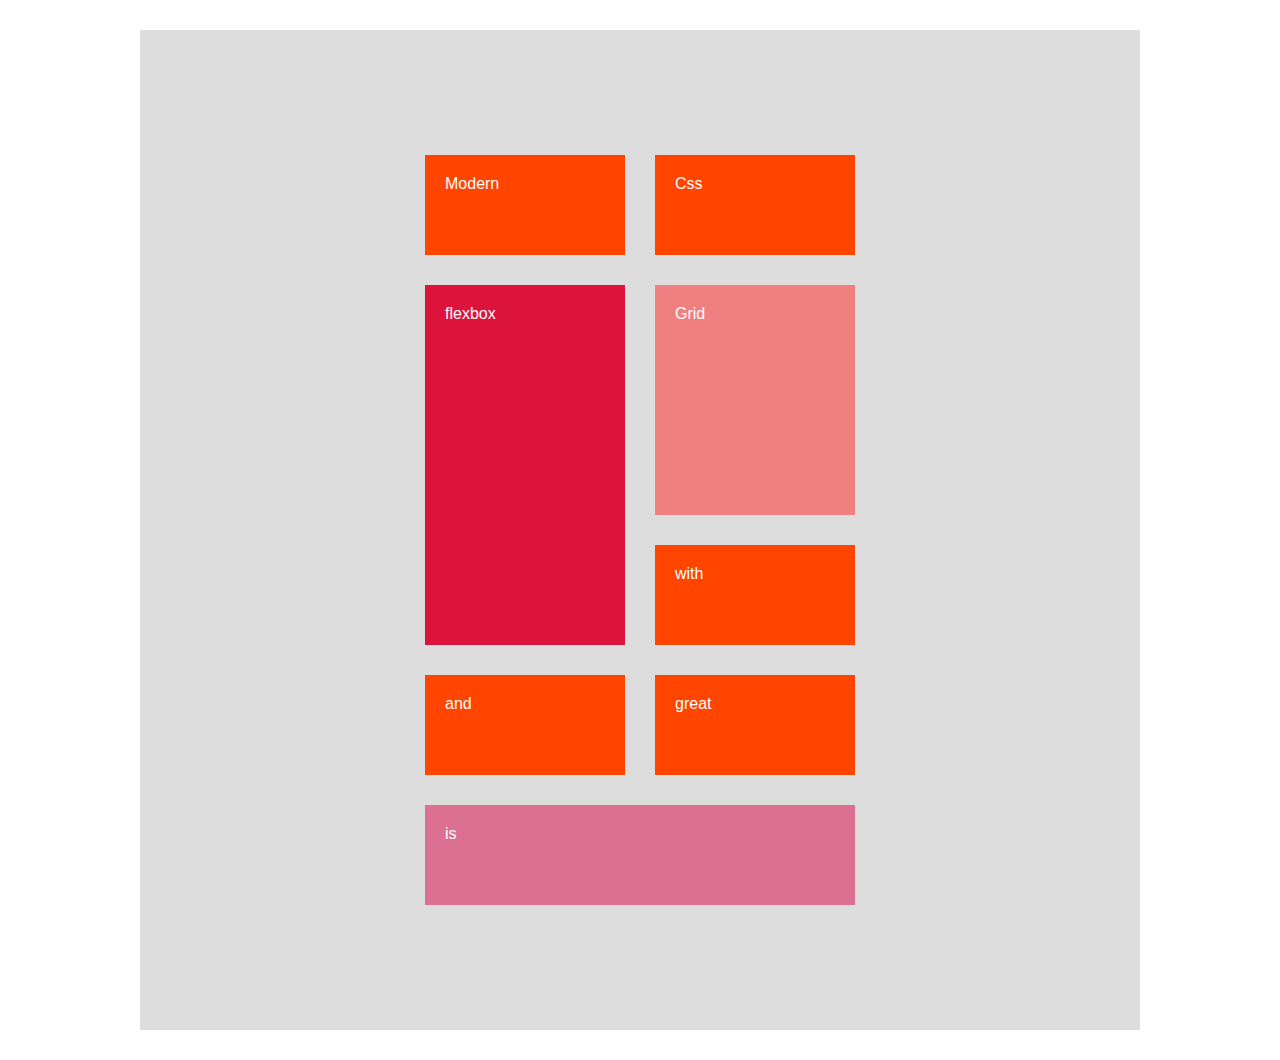
<file: explicit-align-tracks/index.html>
<!DOCTYPE html>
<html lang="en">
  <head>
    <meta charset="UTF-8" />
    <meta name="viewport" content="width=device-width, initial-scale=1.0" />
    <link rel="stylesheet" href="style.css" />
    <title>Document</title>
  </head>
  <body>
    <div class="container">
      <div class="item item-1">Modern</div>
      <div class="item item-2">Css</div>
      <div class="item item-3">with</div>
      <div class="item item-4">flexbox</div>
      <div class="item item-5">and</div>
      <div class="item item-6">Grid</div>
      <div class="item item-7">is</div>
      <div class="item item-8">great</div>
    </div>
  </body>
</html>
</file>
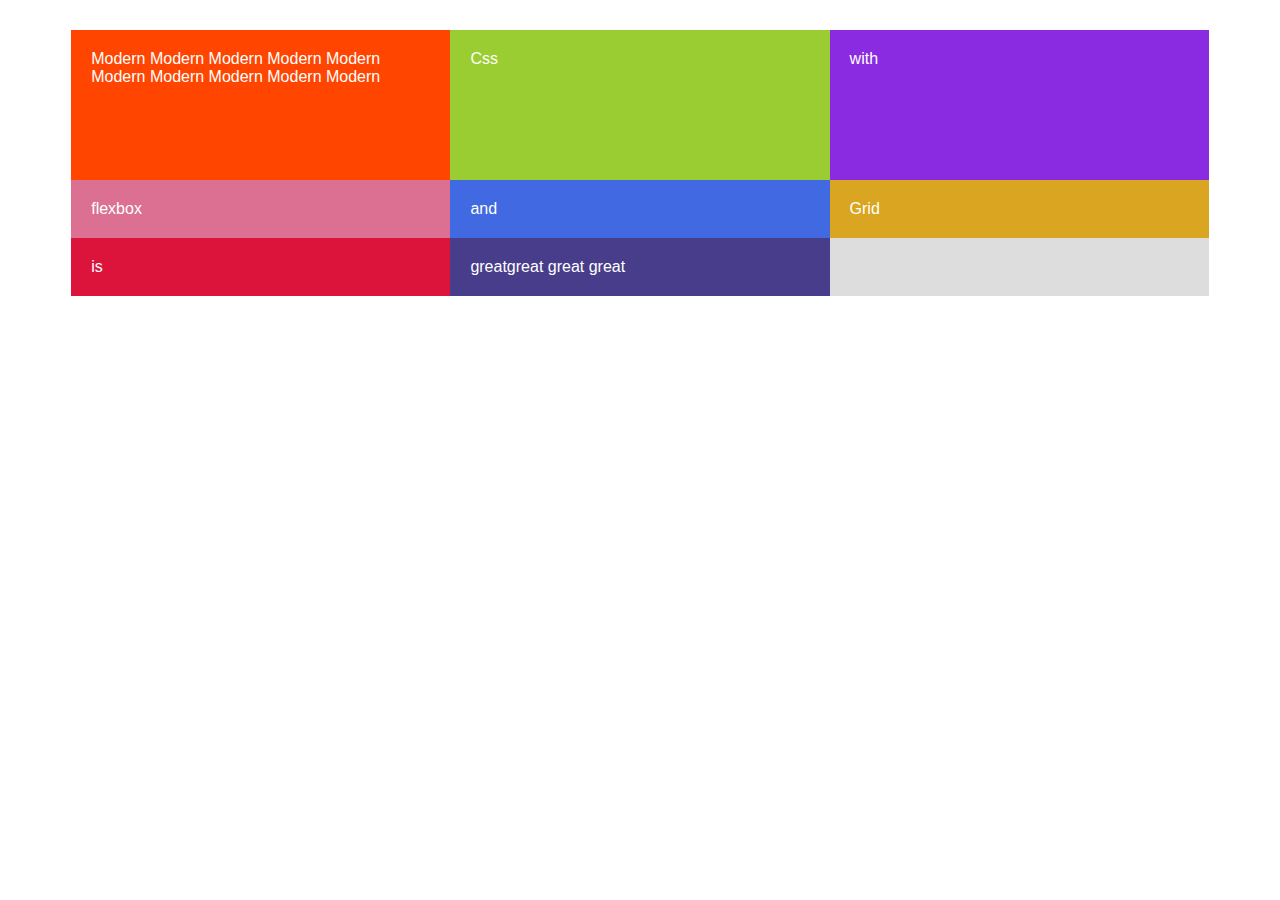
<file: min-max/index.html>
<!DOCTYPE html>
<html lang="en">
  <head>
    <meta charset="UTF-8" />
    <meta name="viewport" content="width=device-width, initial-scale=1.0" />
    <link rel="stylesheet" href="style.css" />
    <title>Document</title>
  </head>
  <body>
    <div class="container">
      <div class="item item-1">
        Modern Modern Modern Modern Modern Modern Modern Modern Modern Modern
      </div>
      <div class="item item-2">Css</div>
      <div class="item item-3">with</div>
      <div class="item item-4">flexbox</div>
      <div class="item item-5">and</div>
      <div class="item item-6">Grid</div>
      <div class="item item-7">is</div>
      <div class="item item-8">greatgreat great great</div>
    </div>
  </body>
</html>
</file>
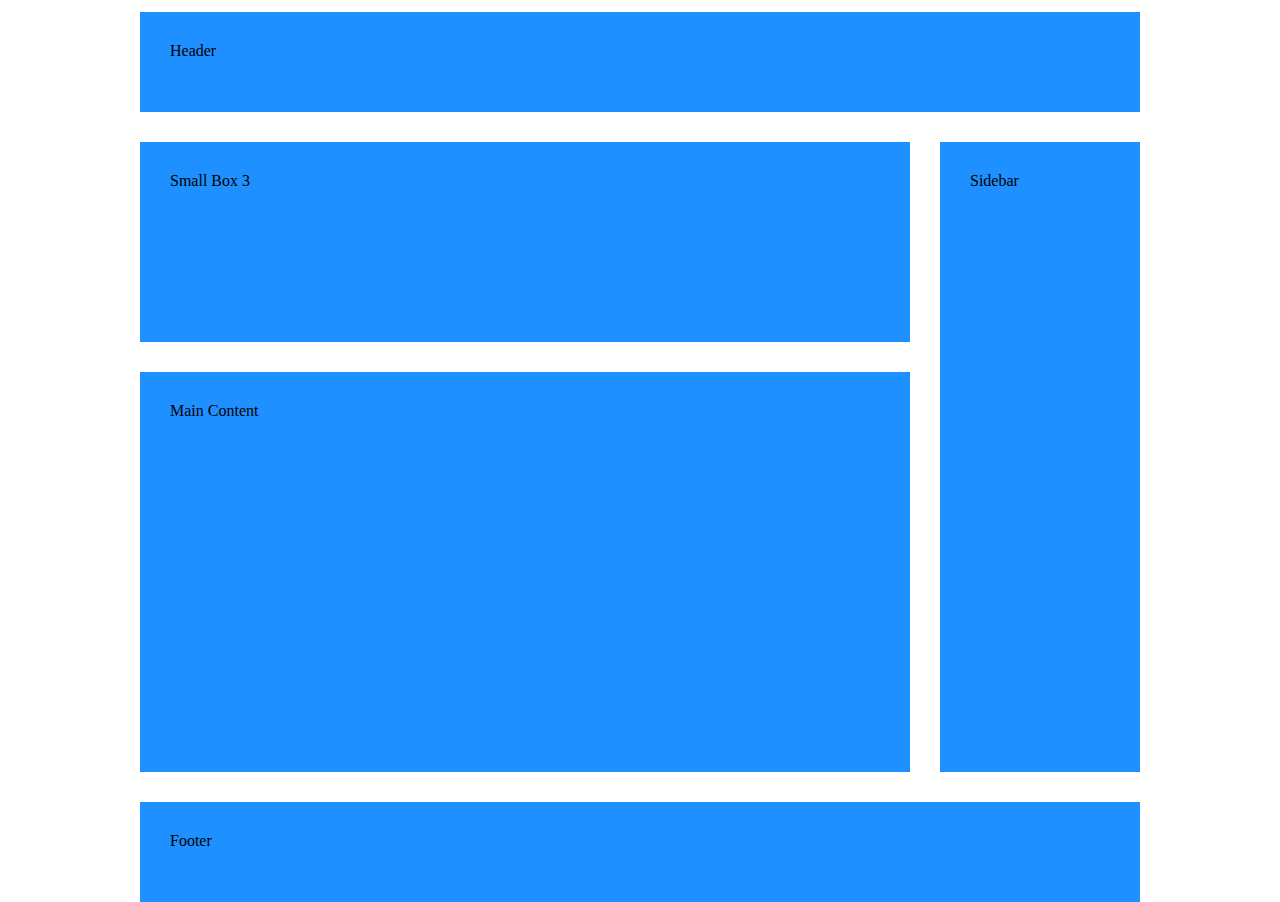
<file: sample-website/index.html>
<!DOCTYPE html>
<html lang="en">
  <head>
    <meta charset="UTF-8" />
    <meta name="viewport" content="width=device-width, initial-scale=1.0" />
    <link rel="stylesheet" href="style.css" />
    <title>Document</title>
  </head>
  <body>
    <div class="container">
      <div class="item header">Header</div>
      <div class="item small-box">Small Box 1</div>
      <div class="item small-box">Small Box 2</div>
      <div class="item small-box">Small Box 3</div>
      <div class="item sidebar">Sidebar</div>
      <div class="item main">Main Content</div>
      <div class="item footer">Footer</div>
    </div>
  </body>
</html>
</file>
<file: explicit-align-tracks/style.css>
.container {
  width: 1000px;

  margin: 30px auto;
  background-color: #ddd;

  display: grid;
  /* grid-template-rows: repeat(1, 150px);
  grid-template-columns: repeat(2, 1fr); */
  gap: 30px;

  /* align grid items to grid areas */
  /* default value is stretch - takes entire area */
  /* align-items: end;
  justify-items: center; */

  /* implicit grid properties */
  grid-auto-flow: row dense;
  /* grid-auto-columns: 0.5fr; */
  grid-auto-rows: 100px;

  /* align grid tracks to grid container */
  align-items: stretch;
  grid-template-rows: repeat(2, 100px);
  grid-template-columns: repeat(2, 200px);
  height: 1000px;
  /* horizontal axis*/
  justify-content: center;
  /* vertical axis */
  align-content: center;
}

.item {
  padding: 20px;
  color: white;
  font-family: sans-serif;
  font-size-adjust: 30px;
  background-color: orangered;
}

.item.item-4 {
  /* justify-self: center;
  align-self: start; */
  background-color: crimson;
  grid-row: 2 / span 3;
}

.item.item-7 {
  background-color: palevioletred;
  grid-column: 1 / -1;
}

.item.item-6 {
  background-color: lightcoral;
  grid-row: 2 / span 2;
}
</file>
<file: min-max/style.css>
.container {
  width: 90%;

  margin: 30px auto;
  background-color: #ddd;

  display: grid;
  grid-template-rows: repeat(auto-fit, minmax(150px, min-content));
  /* grid-template-columns: min-content 1fr 1fr min-content; */
  /* grid-template-columns: minmax(200px, 300px) repeat(3, 1fr); */

  /* Using auto fit and autofill */
  grid-template-columns: repeat(auto-fit, minmax(300px, 1fr));
}

.item {
  padding: 20px;
  color: white;
  font-family: sans-serif;
  font-size-adjust: 30px;
  background-color: orangered;
}

.item.item-1 {
  background-color: orangered;
}

.item.item-2 {
  background-color: yellowgreen;
}

.item.item-3 {
  background-color: blueviolet;
}

.item.item-4 {
  background-color: palevioletred;
}

.item.item-5 {
  background-color: royalblue;
}

.item.item-6 {
  background-color: goldenrod;
}

.item.item-7 {
  background-color: crimson;
}

.item.item-8 {
  /* justify-self: center;
          align-self: start; */
  background-color: darkslateblue;
}
</file>
<file: sample-website/style.css>
body {
  margin: 0px;
  padding: 0;
  box-sizing: border-box;
}

.container {
  display: grid;
  width: 1000px;
  margin: 0 auto;
  padding: 12px 0px;
  height: calc(100vh - 24px);
  grid-template-rows: [header-start]100px [header-end box-start] 200px [box-end main-start] 400px [main-end foot-start] 100px [footer-end];
  grid-template-columns: repeat(3, [col-start] 1fr [col-end]) 200px [grid-end];
  row-gap: 30px;
  column-gap: 30px;

  grid-template-areas:
    'head head head head'
    'box box box side'
    'main main main side'
    'foot foot foot foot';
}

.item {
  padding: 30px;
  background-color: dodgerblue;
}

.header {
  grid-area: head;
}

.small-box {
  grid-area: box;
}

.sidebar {
  grid-area: side;
}

.main {
  grid-area: main;
}

.footer {
  grid-area: foot;
}

/* column/row names */
/* .header,
.footer {
  grid-column: col-start 1 / grid-end;
}

.small-box {
  grid-row: box-start / box-end;
}

.sidebar {
  grid-row: box-start / main-end;
  grid-column: col-end 3 / grid-end;
}

.main {
  grid-row: main-start / main-end;
  grid-column: col-start 1 / col-end 3;
} */
</file>
